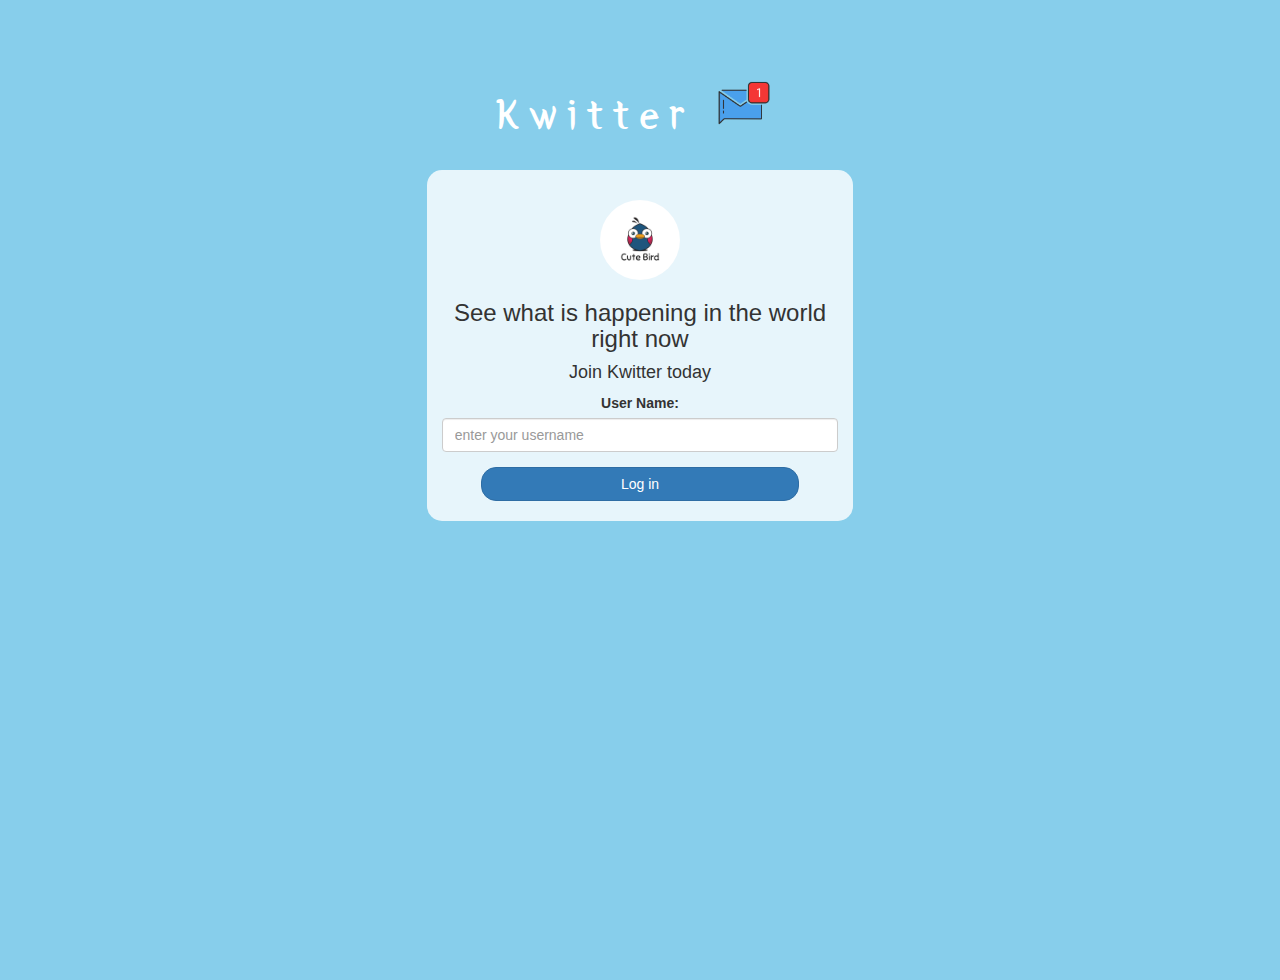
<file: index.html>
<!DOCTYPE html>
<html>
<head>
	<title>Kwitter</title>
<link href="https://fonts.googleapis.com/css?family=Yeon+Sung&display=swap" rel="stylesheet"><meta name="viewport" content="width=device-width, initial-scale=1">

<link rel="stylesheet" href="https://maxcdn.bootstrapcdn.com/bootstrap/3.4.0/css/bootstrap.min.css">
<script src="https://ajax.googleapis.com/ajax/libs/jquery/3.4.1/jquery.min.js"></script>
<script src="https://maxcdn.bootstrapcdn.com/bootstrap/3.4.0/js/bootstrap.min.js"></script>

<link rel="stylesheet" type="text/css" href="style.css">
<script src="kwitter.js"></script>
</head>
<body >
<center>
	
	<h1 class="header">	
		Kwitter	<sup>
	<img src="m2.png">
	</sup>
</h1>
	<div class="col-lg-4 col-md-6 col-sm-6 col-xs-11 login_div">
	<img src="logo.png" class="logo">
		<h3 >See what is happening in the world right now</h3>
		<h4 >Join Kwitter today</h4>
		<div class="form-group">
		  <label >User Name:</label>
<input type="text" class="form-control" id="username" placeholder="enter your username">
		</div>
		<button id="login_button" class="btn btn-primary" onclick="adduser()">Log in</button>
		<br><br>
	</div>
</center>
</body>
</html>
</file>
<file: style.css>
html, body
{
  height: 100%;
  margin: 0;
}

body {
	background-color:skyblue;
	-webkit-animation: random 5s infinite;
	animation: random 5s infinite;
}
@keyframes  random {
   15% { background-color: red; } 
   30% { background-color: yellow; } 
   45% { background-color: green; } 
   60% { background-color: blue; }
   75% { background-color: black; }  
}

/*
@keyframes mymove{
   form{background-color: #38dc58; }
   to{background-color: #9b40f1;}
}
YOU CAN USE LIKE IT TOO :d
*/


.center
{ 
 margin:auto;
 position:absolute;
 top:0; bottom:0; left:0; right:0;
}
.header
{
	color: white;font-family: 'Yeon Sung';font-size: 45px;letter-spacing: 10px;margin-top: 80px;
}
.header img
{
	width: 80px;margin-left: -15px;
}

.login_div
{
	background: rgba(255,255,255,0.8);float: none;border-radius: 15px;
}

.logo
{
	width: 80px;margin-top: 30px;border-radius: 40px;
}

#login_button
{
	width: 80%;border-radius: 15px;
}

.room_name
{
	cursor: pointer;
	font-size: 20px;
}


#logout
{
	font-size: 20px; float: right;
}


#output
{
	padding: 10px; width:80%;background: rgba(255,255,255,0.8);border-radius: 15px;
}

.input_div_room_page
{
	width: 80%;
}

.input_div label
{
	color: white;font-size: 20px;
}


.input_div_message_page
{
	position: fixed;bottom: 0px;width: 100%;background: rgba(255,255,255,0.8);
}
.input_div_message_page label
{
	color: black;
}
.input_div_message_page #msg
{
	width: 80%;
}
.input_div_message_page button
{
	margin-top: 15px;
	width: 50%; 
}
.color_white
{
	color: white
}

.user_tick
{
	width:20px;
}
.message_h4
{
	padding-left:5px;color:grey;
}

h5 {
background-color: darkred;
color:burlywood;
font-style: bold;
}

#pagetitle {
font-size:25px;
color:salmon;

}
</file>
